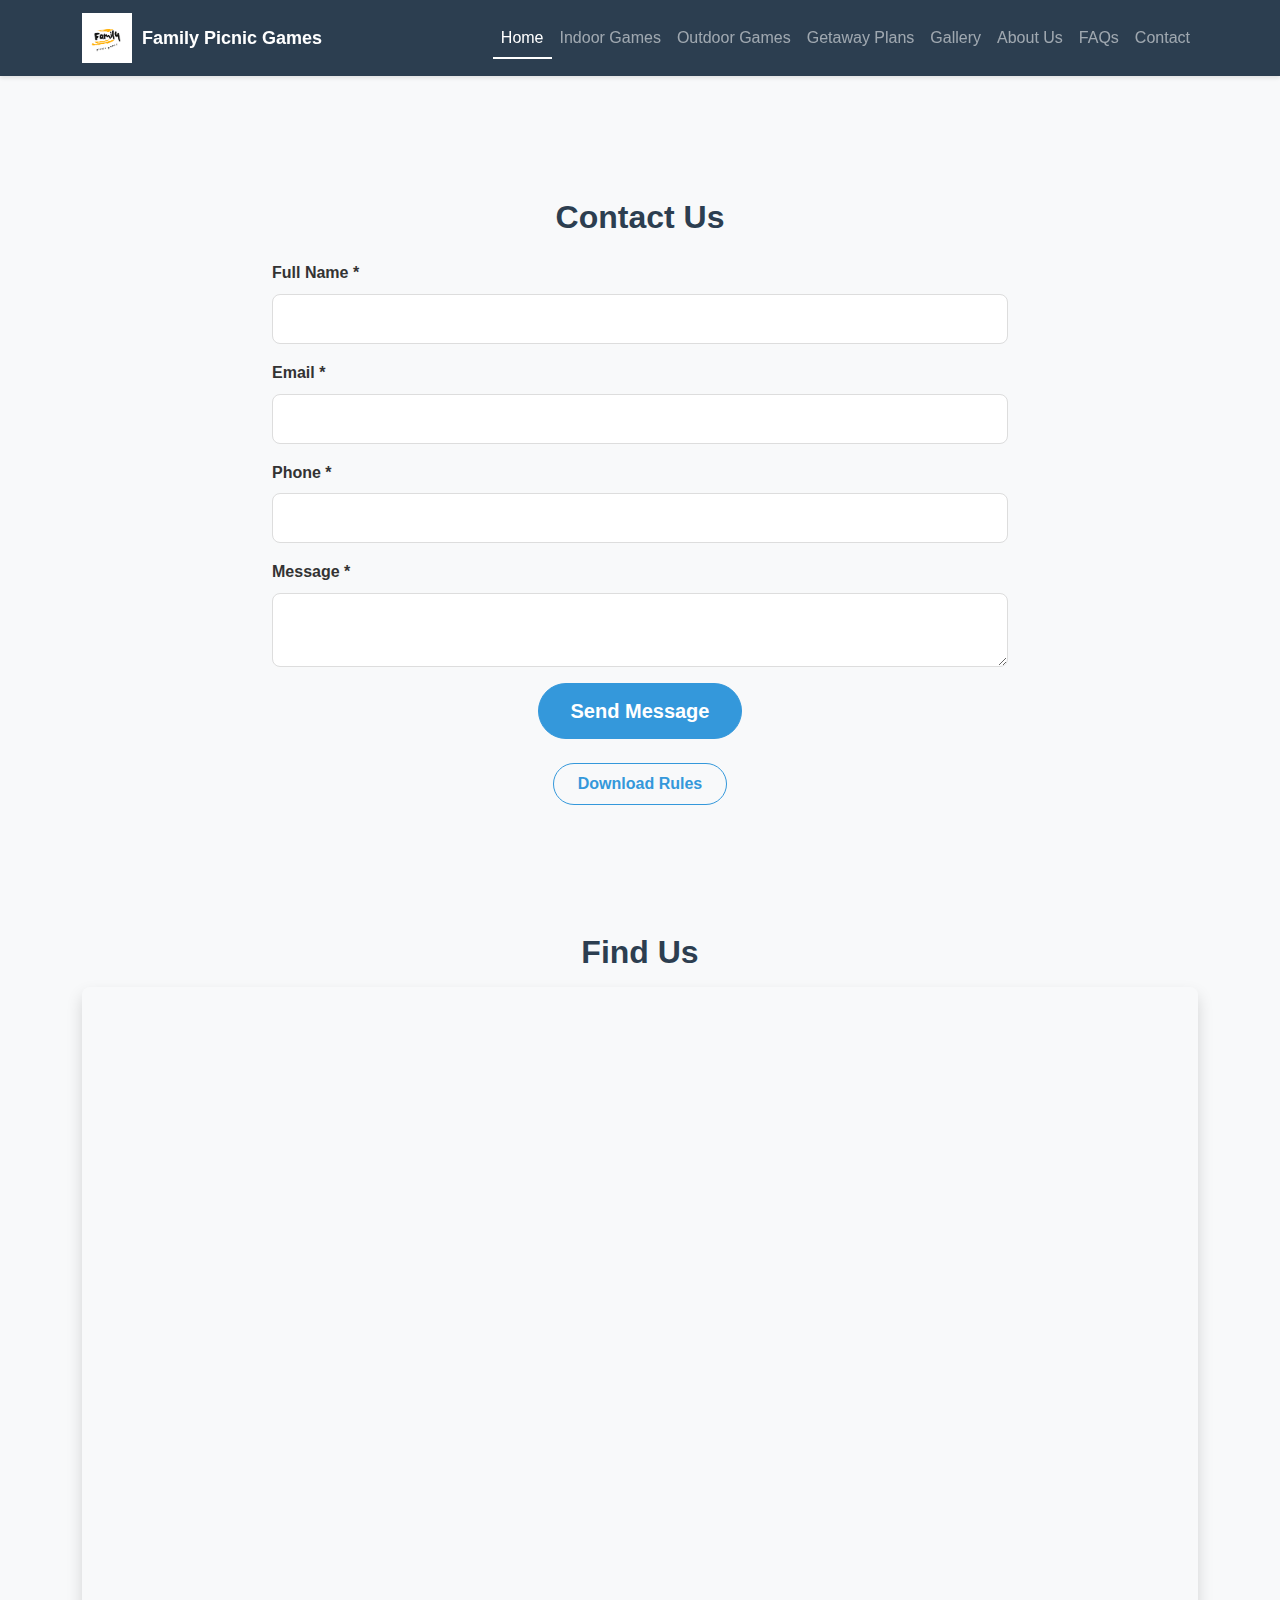
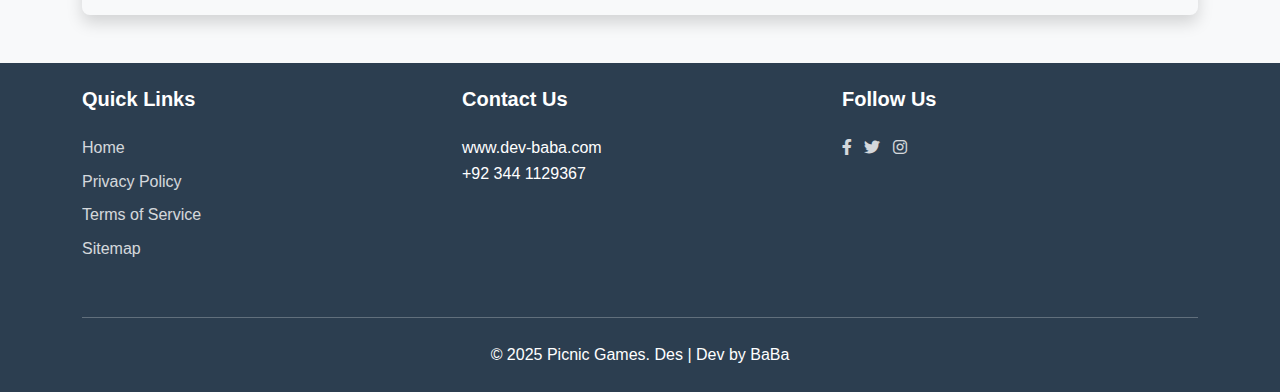
<file: contact.html>
<!DOCTYPE html>
<html lang="en">
<head>
  <meta charset="UTF-8" />
  <meta name="viewport" content="width=device-width, initial-scale=1.0"/>
  <title>Contact Us - Picnic Games</title>
  <link href="https://cdn.jsdelivr.net/npm/bootstrap@5.3.0/dist/css/bootstrap.min.css" rel="stylesheet"/>
  <link rel="stylesheet" href="css/css/style.css"/>
  <link rel="stylesheet" href="https://cdnjs.cloudflare.com/ajax/libs/font-awesome/6.0.0/css/all.min.css"/>
  <link rel="icon" type="image/png" href="assets/images/Logo.png">
  
</head>

<body>

  
  <nav class="navbar navbar-expand-lg navbar-dark bg-primary fixed-top">
    <div class="container d-flex align-items-center">
        <a class="navbar-brand d-flex align-items-center" href="index.html">
            <img src="assets/images/logo.png" alt="Family Picnic Games Logo" style="height: 50px; width: auto; margin-right: 10px;">
            <span style="font-weight: 600; font-size: 18px; color: white;">Family Picnic Games</span>
        </a>
        <button class="navbar-toggler" type="button" data-bs-toggle="collapse" data-bs-target="#navbarNav">
            <span class="navbar-toggler-icon"></span>
        </button>
        <div class="collapse navbar-collapse" id="navbarNav">
            <ul class="navbar-nav ms-auto">
                <li class="nav-item"><a class="nav-link active" href="index.html">Home</a></li>
                <li class="nav-item"><a class="nav-link" href="indoor.html">Indoor Games</a></li>
                <li class="nav-item"><a class="nav-link" href="outdoor.html">Outdoor Games</a></li>
                <li class="nav-item"><a class="nav-link" href="itinerary.html">Getaway Plans</a></li>
                <li class="nav-item"><a class="nav-link" href="gallery.html">Gallery</a></li>
                <li class="nav-item"><a class="nav-link" href="about.html">About Us</a></li>
                <li class="nav-item"><a class="nav-link" href="faqs.html">FAQs</a></li>
                <li class="nav-item"><a class="nav-link" href="contact.html">Contact</a></li>
            </ul>
        </div>
    </div>
</nav>

  
  <div class="container py-6 mt-5">
    <div class="row justify-content-center">
      <div class="col-lg-8">
        <h2 class="text-center mb-4">Contact Us</h2>

        <form class="needs-validation" novalidate>
          
          <div class="mb-3">
            <label for="name" class="form-label">Full Name *</label>
            <input type="text" class="form-control" id="name" name="name"
              pattern="^[A-Za-z\s]{3,}$" required inputmode="text">
            <div class="invalid-feedback">Only letters and spaces allowed (min 3 characters).</div>
          </div>

          
          <div class="mb-3">
            <label for="email" class="form-label">Email *</label>
            <input type="email" class="form-control" id="email" name="email" required>
            <div class="invalid-feedback">Please enter a valid email address.</div>
          </div>

          
          <div class="mb-3">
            <label for="phone" class="form-label">Phone *</label>
            <input type="tel" class="form-control" id="phone" name="phone"
              pattern="^\d{10}$" required inputmode="numeric"
              oninput="this.value = this.value.replace(/[^0-9]/g, '')">
            <div class="invalid-feedback">Please enter exactly 10 digits.</div>
          </div>

          
          <div class="mb-3">
            <label for="message" class="form-label">Message *</label>
            <textarea class="form-control" id="message" name="message"
              required minlength="10"></textarea>
            <div class="invalid-feedback">Please write at least 10 characters.</div>
          </div>

          
          <div class="text-center">
            <button type="submit" class="btn btn-primary btn-lg">Send Message</button>
          </div>
        </form>

        
        <div class="text-center mt-4">
          <a href="files/rules.docx" download class="btn btn-outline-primary">Download Rules</a>
        </div>

      </div>
    </div>
  </div>

  
  <div class="container my-5">
    <h2 class="mb-3 text-center">Find Us</h2>
    <div class="ratio ratio-16x9 rounded overflow-hidden shadow">
      
      <iframe src="https://www.google.com/maps/embed?pb=!1m18!1m12!1m3!1d28961.445522706952!2d67.2047632453472!3d24.8576775775453!2m3!1f0!2f0!3f0!3m2!1i1024!2i768!4f13.1!3m3!1m2!1s0x3eb330c0490e9f33%3A0x45a3872e23b47123!2sQuaidabad%2C%20Karachi%2C%20Pakistan!5e0!3m2!1sen!2s!4v1755344755894!5m2!1sen!2s" 
      width="600" height="450" style="border:0;" allowfullscreen="" loading="lazy" referrerpolicy="no-referrer-when-downgrade"></iframe>
    </div>
  </div>

  
  <footer class="bg-primary text-white py-4">
    <div class="container">
      <div class="row">
        <div class="col-md-4 mb-3">
          <h5>Quick Links</h5>
          <ul class="list-unstyled">
            <li><a href="index.html" class="text-white">Home</a></li>
            <li><a href="privacy.html" class="text-white">Privacy Policy</a></li>
            <li><a href="terms.html" class="text-white">Terms of Service</a></li>
            <li><a href="sitemap.html" class="text-white">Sitemap</a></li>
          </ul>
        </div>
        <div class="col-md-4 mb-3">
          <h5>Contact Us</h5>
          <p>www.dev-baba.com<br>+92 344 1129367</p>
        </div>
        <div class="col-md-4 mb-3">
          <h5>Follow Us</h5>
          <a href="#" class="text-white me-2"><i class="fab fa-facebook-f"></i></a>
          <a href="#" class="text-white me-2"><i class="fab fa-twitter"></i></a>
          <a href="#" class="text-white me-2"><i class="fab fa-instagram"></i></a>
        </div>
      </div>
      <hr class="my-4 bg-light" />
      <p class="mb-0 text-center">&copy; 2025 Picnic Games. Des | Dev by BaBa</p>
    </div>
  </footer>

  
  <script src="https://cdn.jsdelivr.net/npm/bootstrap@5.3.0/dist/js/bootstrap.bundle.min.js"></script>

  
  <script>
    (() => {
      'use strict';
      const forms = document.querySelectorAll('.needs-validation');
      Array.from(forms).forEach(form => {
        form.addEventListener('submit', event => {
          if (!form.checkValidity()) {
            event.preventDefault();
            event.stopPropagation();
          }
          form.classList.add('was-validated');
        }, false);
      });
    })();
  </script>

</body>
</html>
</file>
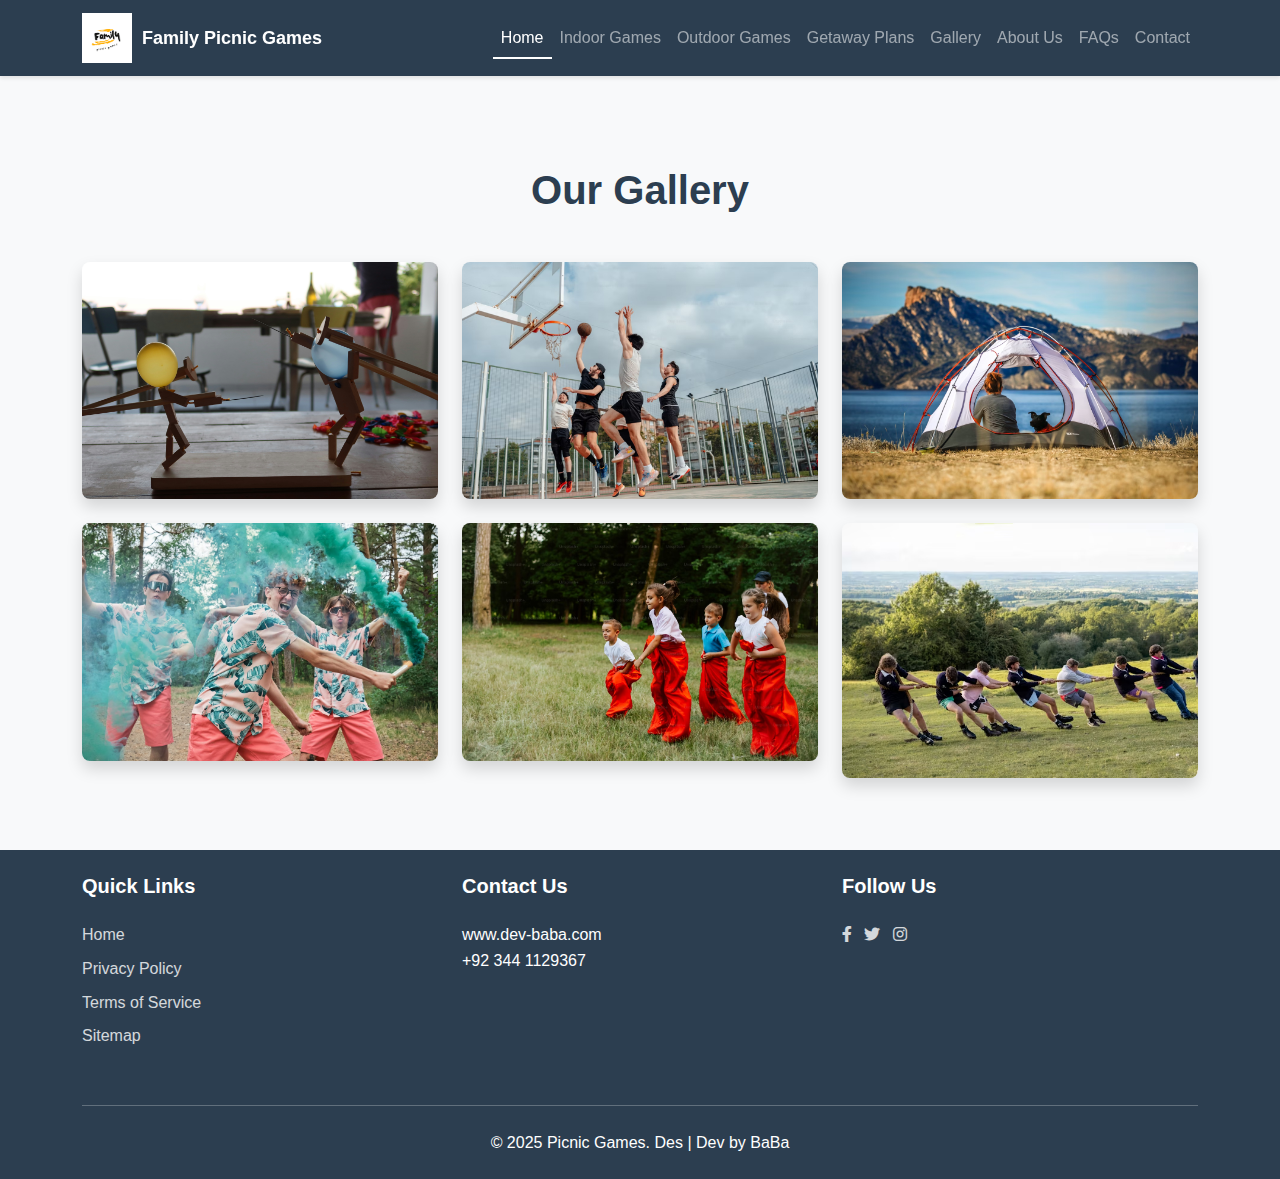
<file: gallery.html>
<!DOCTYPE html>
<html lang="en">
<head>
    <meta charset="UTF-8">
    <meta name="viewport" content="width=device-width, initial-scale=1.0">
    <title>Gallery - Picnic Games</title>
    <link href="https://cdn.jsdelivr.net/npm/bootstrap@5.3.0/dist/css/bootstrap.min.css" rel="stylesheet">
    <link rel="stylesheet" href="css/css/style.css">
    <link rel="stylesheet" href="https://cdnjs.cloudflare.com/ajax/libs/font-awesome/6.0.0/css/all.min.css">
    <link rel="icon" type="image/png" href="assets/images/Logo.png">
</head>
<body>
  <nav class="navbar navbar-expand-lg navbar-dark bg-primary fixed-top">
    <div class="container d-flex align-items-center">
        <a class="navbar-brand d-flex align-items-center" href="index.html">
            <img src="assets/images/logo.png" alt="Family Picnic Games Logo" style="height: 50px; width: auto; margin-right: 10px;">
            <span style="font-weight: 600; font-size: 18px; color: white;">Family Picnic Games</span>
        </a>
        <button class="navbar-toggler" type="button" data-bs-toggle="collapse" data-bs-target="#navbarNav">
            <span class="navbar-toggler-icon"></span>
        </button>
        <div class="collapse navbar-collapse" id="navbarNav">
            <ul class="navbar-nav ms-auto">
                <li class="nav-item"><a class="nav-link active" href="index.html">Home</a></li>
                <li class="nav-item"><a class="nav-link" href="indoor.html">Indoor Games</a></li>
                <li class="nav-item"><a class="nav-link" href="outdoor.html">Outdoor Games</a></li>
                <li class="nav-item"><a class="nav-link" href="itinerary.html">Getaway Plans</a></li>
                <li class="nav-item"><a class="nav-link" href="gallery.html">Gallery</a></li>
                <li class="nav-item"><a class="nav-link" href="about.html">About Us</a></li>
                <li class="nav-item"><a class="nav-link" href="faqs.html">FAQs</a></li>
                <li class="nav-item"><a class="nav-link" href="contact.html">Contact</a></li>
            </ul>
        </div>
    </div>
</nav>

    <div class="container py-5 mt-5">
        <h1 class="text-center mb-5">Our Gallery</h1>
        
        <div class="row">
            <div class="col-md-4 mb-4">
                <img src="assets/images/1.jpg" class="img-fluid rounded shadow" alt="">
            </div>
            <div class="col-md-4 mb-4">
                <img src="assets/images/2.jpg" class="img-fluid rounded shadow" alt="">
            </div>
            <div class="col-md-4 mb-4">
                <img src="assets/images/3.jpg" class="img-fluid rounded shadow" alt="">
            </div>
            <div class="col-md-4 mb-4">
                <img src="assets/images/4.jpg" class="img-fluid rounded shadow" alt="">
            </div>
            <div class="col-md-4 mb-4">
                <img src="assets/images/5.jpg" class="img-fluid rounded shadow" alt="">
            </div>
            <div class="col-md-4 mb-4">
                <img src="assets/images/6.jpg" class="img-fluid rounded shadow" alt="">
            </div>
        </div>
    </div>

   <footer class="bg-primary text-white py-4">
        <div class="container">
            <div class="row">
                <div class="col-md-4 mb-3">
                    <h5>Quick Links</h5>
                    <ul class="list-unstyled">
                        <li><a href="index.html" class="text-white">Home</a></li>
                        <li><a href="privacy.html" class="text-white">Privacy Policy</a></li>
                        <li><a href="terms.html" class="text-white">Terms of Service</a></li>
                        <li><a href="sitemap.html" class="text-white">Sitemap</a></li>
                    </ul>
                </div>
                <div class="col-md-4 mb-3">
                    <h5>Contact Us</h5>
                    <p>www.dev-baba.com<br>+92 344 1129367 </p>
                </div>
                <div class="col-md-4 mb-3">
                    <h5>Follow Us</h5>
                    <a href="#" class="text-white me-2"><i class="fab fa-facebook-f"></i></a>
                    <a href="#" class="text-white me-2"><i class="fab fa-twitter"></i></a>
                    <a href="#" class="text-white me-2"><i class="fab fa-instagram"></i></a>
                </div>
            </div>
            <hr class="my-4 bg-light">
            <p class="mb-0 text-center">&copy; 2025 Picnic Games. Des | Dev by BaBa</p>
        </div>
    </footer>

    <script src="https://cdn.jsdelivr.net/npm/bootstrap@5.3.0/dist/js/bootstrap.bundle.min.js"></script>
    <script src="js/script.js"></script>
</body>
</html>
</file>
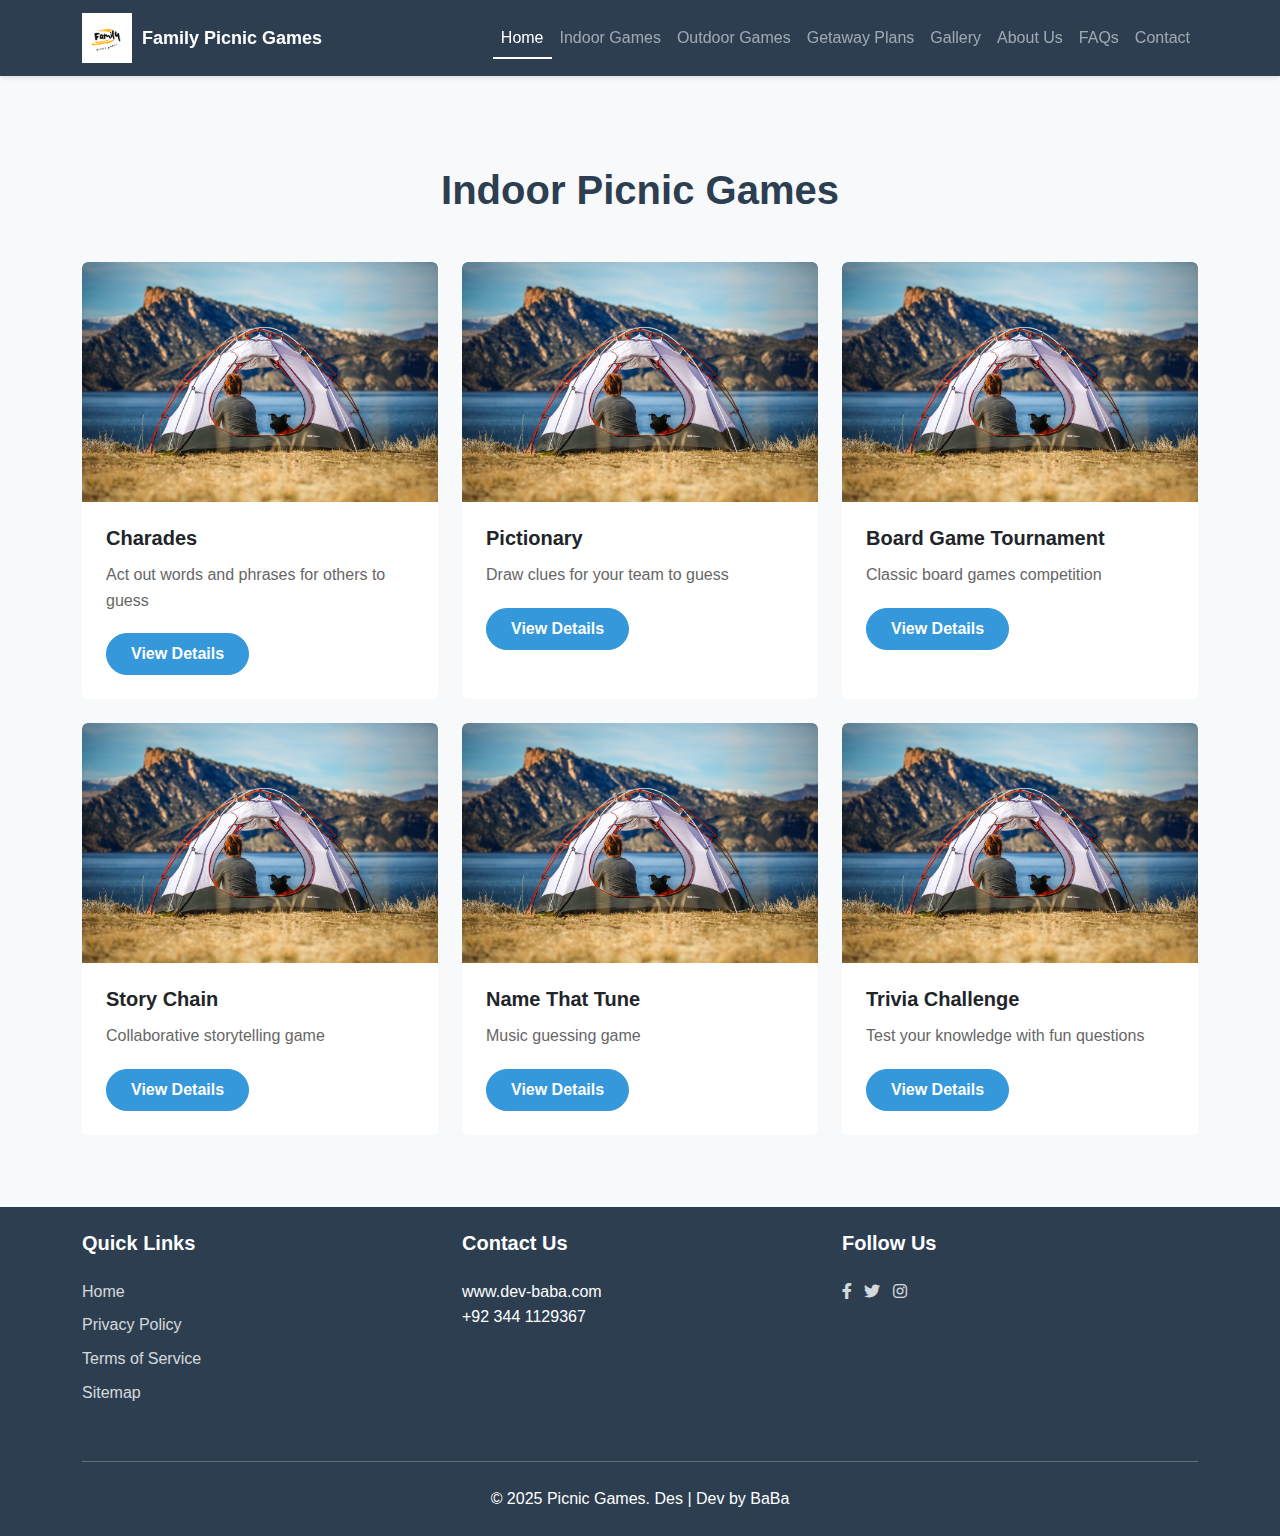
<file: indoor.html>
<!DOCTYPE html>
<html lang="en">
<head>
    <meta charset="UTF-8">
    <meta name="viewport" content="width=device-width, initial-scale=1.0">
    <title>Indoor Games - Picnic Games</title>
    <link href="https://cdn.jsdelivr.net/npm/bootstrap@5.3.0/dist/css/bootstrap.min.css" rel="stylesheet">
    <link rel="stylesheet" href="css/css/style.css">
    <link rel="stylesheet" href="https://cdnjs.cloudflare.com/ajax/libs/font-awesome/6.0.0/css/all.min.css">
    <link rel="icon" type="image/png" href="assets/images/Logo.png">
</head>
<body>
  <nav class="navbar navbar-expand-lg navbar-dark bg-primary fixed-top">
    <div class="container d-flex align-items-center">
        <a class="navbar-brand d-flex align-items-center" href="index.html">
            <img src="assets/images/logo.png" alt="Family Picnic Games Logo" style="height: 50px; width: auto; margin-right: 10px;">
            <span style="font-weight: 600; font-size: 18px; color: white;">Family Picnic Games</span>
        </a>
        <button class="navbar-toggler" type="button" data-bs-toggle="collapse" data-bs-target="#navbarNav">
            <span class="navbar-toggler-icon"></span>
        </button>
        <div class="collapse navbar-collapse" id="navbarNav">
            <ul class="navbar-nav ms-auto">
                <li class="nav-item"><a class="nav-link active" href="index.html">Home</a></li>
                <li class="nav-item"><a class="nav-link" href="indoor.html">Indoor Games</a></li>
                <li class="nav-item"><a class="nav-link" href="outdoor.html">Outdoor Games</a></li>
                <li class="nav-item"><a class="nav-link" href="itinerary.html">Getaway Plans</a></li>
                <li class="nav-item"><a class="nav-link" href="gallery.html">Gallery</a></li>
                <li class="nav-item"><a class="nav-link" href="about.html">About Us</a></li>
                <li class="nav-item"><a class="nav-link" href="faqs.html">FAQs</a></li>
                <li class="nav-item"><a class="nav-link" href="contact.html">Contact</a></li>
            </ul>
        </div>
    </div>
</nav>

    <div class="container py-5 mt-5">
        <h1 class="text-center mb-5">Indoor Picnic Games</h1>
        
        <div class="row">
            

            <div class="col-md-6 col-lg-4 mb-4">
                <div class="card h-100">
                    <img src="assets/images/3.jpg" class="card-img-top" alt="">
                    <div class="card-body">
                        <h3 class="card-title">Charades</h3>
                        <p class="card-text">Act out words and phrases for others to guess</p>
                        <button class="btn btn-primary" data-bs-toggle="modal" data-bs-target="#charadesModal">
                            View Details
                        </button>
                    </div>
                </div>
            </div>

            
            <div class="col-md-6 col-lg-4 mb-4">
                <div class="card h-100">
                    <img src="assets/images/3.jpg" class="card-img-top" alt="">
                    <div class="card-body">
                        <h3 class="card-title">Pictionary</h3>
                        <p class="card-text">Draw clues for your team to guess</p>
                        <button class="btn btn-primary" data-bs-toggle="modal" data-bs-target="#pictionaryModal">
                            View Details
                        </button>
                    </div>
                </div>
            </div>

            
            <div class="col-md-6 col-lg-4 mb-4">
                <div class="card h-100">
                    <img src="assets/images/3.jpg" class="card-img-top" alt="">
                    <div class="card-body">
                        <h3 class="card-title">Board Game Tournament</h3>
                        <p class="card-text">Classic board games competition</p>
                        <button class="btn btn-primary" data-bs-toggle="modal" data-bs-target="#boardgameModal">
                            View Details
                        </button>
                    </div>
                </div>
            </div>

            
            <div class="col-md-6 col-lg-4 mb-4">
                <div class="card h-100">
                    <img src="assets/images/3.jpg" class="card-img-top" alt="">
                    <div class="card-body">
                        <h3 class="card-title">Story Chain</h3>
                        <p class="card-text">Collaborative storytelling game</p>
                        <button class="btn btn-primary" data-bs-toggle="modal" data-bs-target="#storyModal">
                            View Details
                        </button>
                    </div>
                </div>
            </div>

            
            <div class="col-md-6 col-lg-4 mb-4">
                <div class="card h-100">
                    <img src="assets/images/3.jpg" class="card-img-top" alt="">
                    <div class="card-body">
                        <h3 class="card-title">Name That Tune</h3>
                        <p class="card-text">Music guessing game</p>
                        <button class="btn btn-primary" data-bs-toggle="modal" data-bs-target="#tuneModal">
                            View Details
                        </button>
                    </div>
                </div>
            </div>

            
            <div class="col-md-6 col-lg-4 mb-4">
                <div class="card h-100">
                    <img src="assets/images/3.jpg" class="card-img-top" alt="">
                    <div class="card-body">
                        <h3 class="card-title">Trivia Challenge</h3>
                        <p class="card-text">Test your knowledge with fun questions</p>
                        <button class="btn btn-primary" data-bs-toggle="modal" data-bs-target="#triviaModal">
                            View Details
                        </button>
                    </div>
                </div>
            </div>
        </div>
    </div>



    <div class="modal fade" id="charadesModal" tabindex="-1">
        <div class="modal-dialog modal-lg">
            <div class="modal-content">
                <div class="modal-header bg-primary text-white">
                    <h5 class="modal-title">Charades</h5>
                    <button type="button" class="btn-close btn-close-white" data-bs-dismiss="modal"></button>
                </div>
                <div class="modal-body">
                    <img src="assets/images/3.jpg" class="img-fluid mb-3" alt="">
                    <h4>How to Play:</h4>
                    <ol>
                        <li>Divide into teams of at least 2 players</li>
                        <li>One player acts out a word/phrase without speaking</li>
                        <li>Team members guess what it is</li>
                        <li>Set a 1-minute timer per turn</li>
                        <li>Take turns until all words are guessed</li>
                    </ol>
                    <h4>Materials Needed:</h4>
                    <ul>
                        <li>Timer</li>
                        <li>List of words/phrases</li>
                        <li>Paper and pen for scoring</li>
                    </ul>
                    <h4>Duration:</h4>
                    <p>30-60 minutes</p>
                </div>
                <div class="modal-footer">
                    <a href="assets/picnic-rules.doc" download class="btn btn-outline-primary">Download Rules</a>
                    <button type="button" class="btn btn-primary" data-bs-dismiss="modal">Close</button>
                </div>
            </div>
        </div>
    </div>


    <div class="modal fade" id="pictionaryModal" tabindex="-1">
        <div class="modal-dialog modal-lg">
            <div class="modal-content">
                <div class="modal-header bg-primary text-white">
                    <h5 class="modal-title">Pictionary</h5>
                    <button type="button" class="btn-close btn-close-white" data-bs-dismiss="modal"></button>
                </div>
                <div class="modal-body">
                    <img src="assets/images/3.jpg" class="img-fluid mb-3" alt="">
                    <h4>How to Play:</h4>
                    <ol>
                        <li>Divide into teams</li>
                        <li>One player draws a word/phrase while others guess</li>
                        <li>No words or letters can be drawn</li>
                        <li>Set a 1-minute timer per turn</li>
                        <li>Take turns drawing and guessing</li>
                    </ol>
                    <h4>Materials Needed:</h4>
                    <ul>
                        <li>Drawing board or large paper</li>
                        <li>Markers</li>
                        <li>Timer</li>
                        <li>Word cards</li>
                    </ul>
                    <h4>Duration:</h4>
                    <p>30-45 minutes</p>
                </div>
                <div class="modal-footer">
                    <a href="assets/picnic-rules.doc" download class="btn btn-outline-primary">Download Rules</a>
                    <button type="button" class="btn btn-primary" data-bs-dismiss="modal">Close</button>
                </div>
            </div>
        </div>
    </div>

    
    <div class="modal fade" id="boardgameModal" tabindex="-1">
        <div class="modal-dialog modal-lg">
            <div class="modal-content">
                <div class="modal-header bg-primary text-white">
                    <h5 class="modal-title">Board Game Tournament</h5>
                    <button type="button" class="btn-close btn-close-white" data-bs-dismiss="modal"></button>
                </div>
                <div class="modal-body">
                    <img src="assets/images/3.jpg" class="img-fluid mb-3" alt="">
                    <h4>How to Play:</h4>
                    <ol>
                        <li>Select 3-5 board games</li>
                        <li>Divide into teams of 2-4 players</li>
                        <li>Play each game in rotation</li>
                        <li>Assign points for 1st, 2nd, 3rd place finishes</li>
                        <li>Team with most points after all games wins</li>
                    </ol>
                    <h4>Suggested Games:</h4>
                    <ul>
                        <li>Scrabble</li>
                        <li>Monopoly</li>
                        <li>Chess</li>
                        <li>Checkers</li>
                        <li>Card games</li>
                    </ul>
                    <h4>Duration:</h4>
                    <p>2-3 hours</p>
                </div>
                <div class="modal-footer">
                    <a href="assets/picnic-rules.doc" download class="btn btn-outline-primary">Download Rules</a>
                    <button type="button" class="btn btn-primary" data-bs-dismiss="modal">Close</button>
                </div>
            </div>
        </div>
    </div>

    <footer class="bg-primary text-white py-4">
        <div class="container">
            <div class="row">
                <div class="col-md-4 mb-3">
                    <h5>Quick Links</h5>
                    <ul class="list-unstyled">
                        <li><a href="index.html" class="text-white">Home</a></li>
                        <li><a href="privacy.html" class="text-white">Privacy Policy</a></li>
                        <li><a href="terms.html" class="text-white">Terms of Service</a></li>
                        <li><a href="sitemap.html" class="text-white">Sitemap</a></li>
                    </ul>
                </div>
                <div class="col-md-4 mb-3">
                    <h5>Contact Us</h5>
                    <p>www.dev-baba.com<br>+92 344 1129367 </p>
                </div>
                <div class="col-md-4 mb-3">
                    <h5>Follow Us</h5>
                    <a href="#" class="text-white me-2"><i class="fab fa-facebook-f"></i></a>
                    <a href="#" class="text-white me-2"><i class="fab fa-twitter"></i></a>
                    <a href="#" class="text-white me-2"><i class="fab fa-instagram"></i></a>
                </div>
            </div>
            <hr class="my-4 bg-light">
            <p class="mb-0 text-center">&copy; 2025 Picnic Games. Des | Dev by BaBa</p>
        </div>
    </footer>

    <script src="https://cdn.jsdelivr.net/npm/bootstrap@5.3.0/dist/js/bootstrap.bundle.min.js"></script>
    <script src="js/script.js"></script>
</body>
</html>
</file>
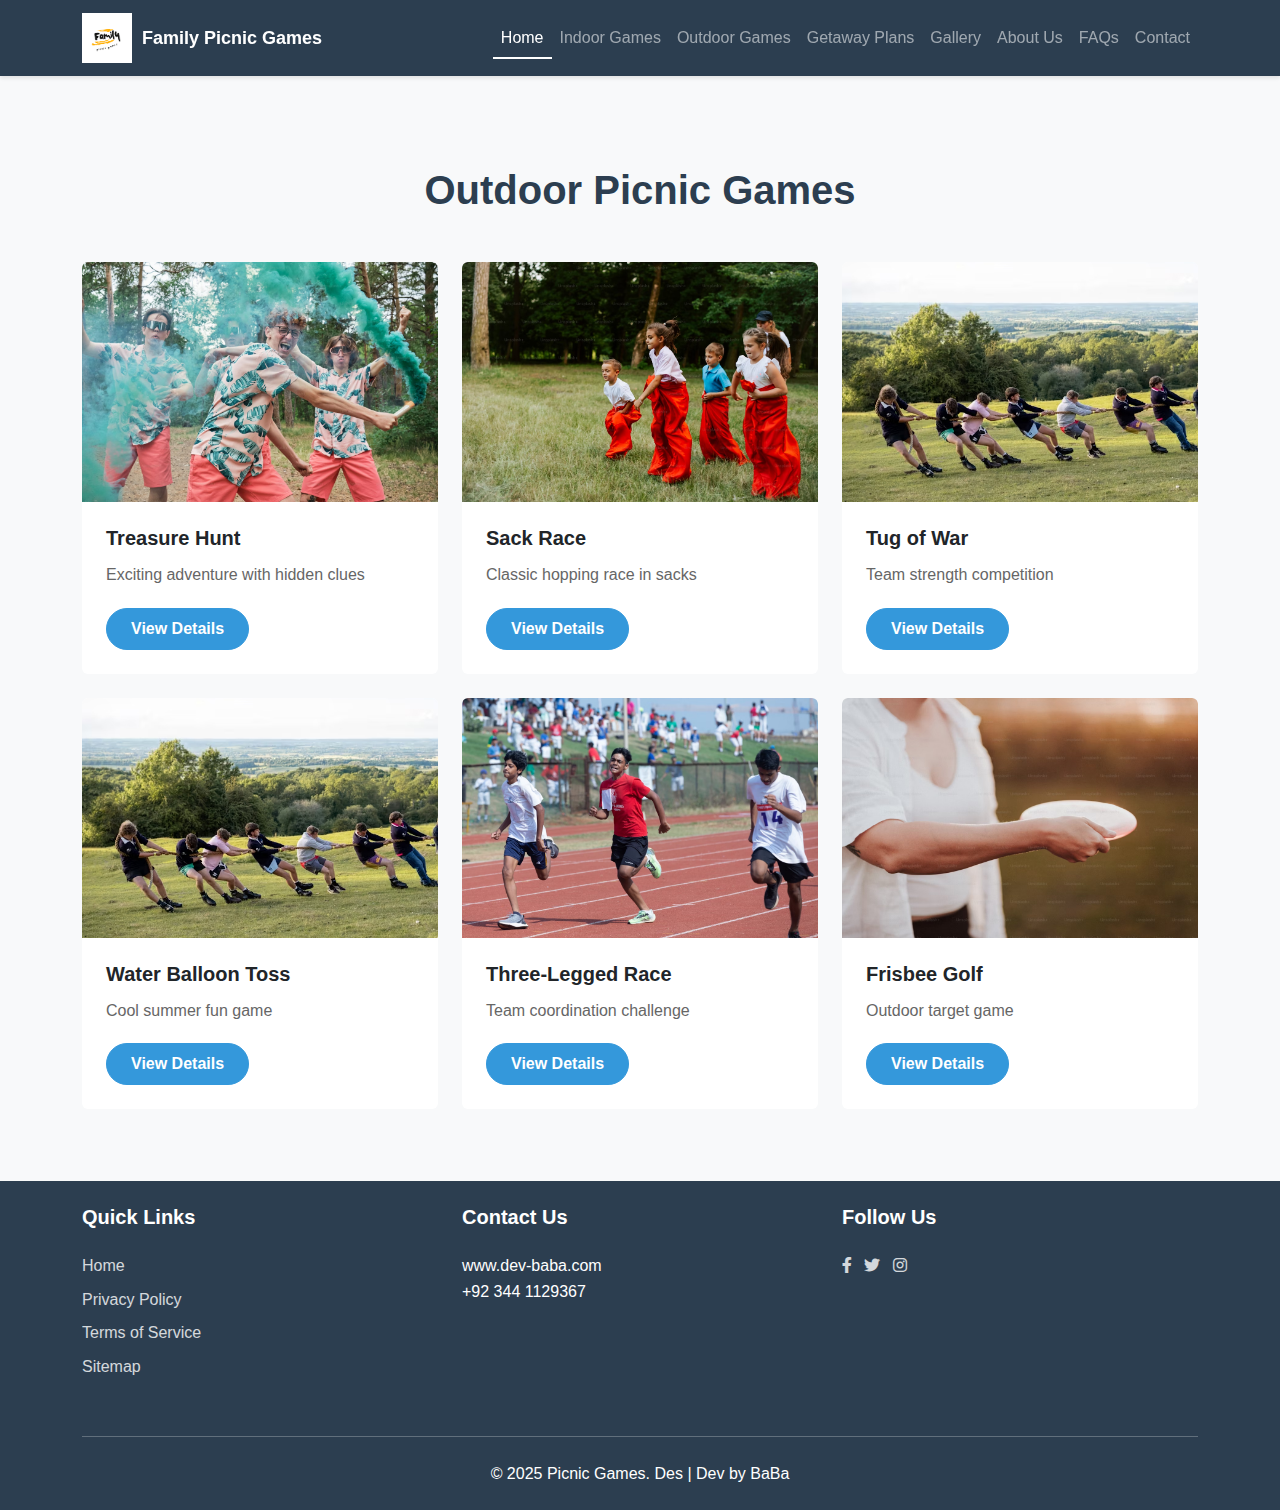
<file: outdoor.html>
<!DOCTYPE html>
<html lang="en">
<head>
    <meta charset="UTF-8">
    <meta name="viewport" content="width=device-width, initial-scale=1.0">
    <title>Outdoor Games - Picnic Games</title>
    <link href="https://cdn.jsdelivr.net/npm/bootstrap@5.3.0/dist/css/bootstrap.min.css" rel="stylesheet">
    <link rel="stylesheet" href="css/css/style.css">
    <link rel="stylesheet" href="https://cdnjs.cloudflare.com/ajax/libs/font-awesome/6.0.0/css/all.min.css">
    <link rel="icon" type="image/png" href="assets/images/Logo.png">
</head>
<body>
  <nav class="navbar navbar-expand-lg navbar-dark bg-primary fixed-top">
    <div class="container d-flex align-items-center">
        <a class="navbar-brand d-flex align-items-center" href="index.html">
            <img src="assets/images/logo.png" alt="Family Picnic Games Logo" style="height: 50px; width: auto; margin-right: 10px;">
            <span style="font-weight: 600; font-size: 18px; color: white;">Family Picnic Games</span>
        </a>
        <button class="navbar-toggler" type="button" data-bs-toggle="collapse" data-bs-target="#navbarNav">
            <span class="navbar-toggler-icon"></span>
        </button>
        <div class="collapse navbar-collapse" id="navbarNav">
            <ul class="navbar-nav ms-auto">
                <li class="nav-item"><a class="nav-link active" href="index.html">Home</a></li>
                <li class="nav-item"><a class="nav-link" href="indoor.html">Indoor Games</a></li>
                <li class="nav-item"><a class="nav-link" href="outdoor.html">Outdoor Games</a></li>
                <li class="nav-item"><a class="nav-link" href="itinerary.html">Getaway Plans</a></li>
                <li class="nav-item"><a class="nav-link" href="gallery.html">Gallery</a></li>
                <li class="nav-item"><a class="nav-link" href="about.html">About Us</a></li>
                <li class="nav-item"><a class="nav-link" href="faqs.html">FAQs</a></li>
                <li class="nav-item"><a class="nav-link" href="contact.html">Contact</a></li>
            </ul>
        </div>
    </div>
</nav>

    <div class="container py-5 mt-5">
        <h1 class="text-center mb-5">Outdoor Picnic Games</h1>
        
        <div class="row">
            
            <div class="col-md-6 col-lg-4 mb-4">
                <div class="card h-100">
                    <img src="assets/images/4.jpg" class="card-img-top" alt="">
                    <div class="card-body">
                        <h3 class="card-title">Treasure Hunt</h3>
                        <p class="card-text">Exciting adventure with hidden clues</p>
                        <button class="btn btn-primary" data-bs-toggle="modal" data-bs-target="#treasureModal">
                            View Details
                        </button>
                    </div>
                </div>
            </div>

            
            <div class="col-md-6 col-lg-4 mb-4">
                <div class="card h-100">
                    <img src="assets/images/5.jpg" class="card-img-top" alt="">
                    <div class="card-body">
                        <h3 class="card-title">Sack Race</h3>
                        <p class="card-text">Classic hopping race in sacks</p>
                        <button class="btn btn-primary" data-bs-toggle="modal" data-bs-target="#sackModal">
                            View Details
                        </button>
                    </div>
                </div>
            </div>

            
            <div class="col-md-6 col-lg-4 mb-4">
                <div class="card h-100">
                    <img src="assets/images/6.jpg" class="card-img-top" alt="">
                    <div class="card-body">
                        <h3 class="card-title">Tug of War</h3>
                        <p class="card-text">Team strength competition</p>
                        <button class="btn btn-primary" data-bs-toggle="modal" data-bs-target="#tugModal">
                            View Details
                        </button>
                    </div>
                </div>
            </div>

            
            <div class="col-md-6 col-lg-4 mb-4">
                <div class="card h-100">
                    <img src="assets/images/6.jpg" class="card-img-top" alt="">
                    <div class="card-body">
                        <h3 class="card-title">Water Balloon Toss</h3>
                        <p class="card-text">Cool summer fun game</p>
                        <button class="btn btn-primary" data-bs-toggle="modal" data-bs-target="#waterModal">
                            View Details
                        </button>
                    </div>
                </div>
            </div>

            
            <div class="col-md-6 col-lg-4 mb-4">
                <div class="card h-100">
                    <img src="assets/images/7.jpg" class="card-img-top" alt="">
                    <div class="card-body">
                        <h3 class="card-title">Three-Legged Race</h3>
                        <p class="card-text">Team coordination challenge</p>
                        <button class="btn btn-primary" data-bs-toggle="modal" data-bs-target="#legsModal">
                            View Details
                        </button>
                    </div>
                </div>
            </div>

            
            <div class="col-md-6 col-lg-4 mb-4">
                <div class="card h-100">
                    <img src="assets/images/8.jpg" class="card-img-top" alt="">
                    <div class="card-body">
                        <h3 class="card-title">Frisbee Golf</h3>
                        <p class="card-text">Outdoor target game</p>
                        <button class="btn btn-primary" data-bs-toggle="modal" data-bs-target="#frisbeeModal">
                            View Details
                        </button>
                    </div>
                </div>
            </div>
        </div>
    </div>

    
    
    <div class="modal fade" id="treasureModal" tabindex="-1">
        <div class="modal-dialog modal-lg">
            <div class="modal-content">
                <div class="modal-header bg-primary text-white">
                    <h5 class="modal-title">Treasure Hunt</h5>
                    <button type="button" class="btn-close btn-close-white" data-bs-dismiss="modal"></button>
                </div>
                <div class="modal-body">
                    <img src="assets/images/4.jpg" class="img-fluid mb-3" alt="">
                    <h4>How to Play:</h4>
                    <ol>
                        <li>Hide clues around the play area</li>
                        <li>Each clue leads to the next location</li>
                        <li>Final clue leads to the "treasure"</li>
                        <li>First team to find the treasure wins</li>
                    </ol>
                    <h4>Materials Needed:</h4>
                    <ul>
                        <li>Pre-written clues</li>
                        <li>Small prizes</li>
                        <li>Paper and pens</li>
                    </ul>
                    <h4>Duration:</h4>
                    <p>30-90 minutes</p>
                </div>
                <div class="modal-footer">
                    <a href="assets/picnic-rules.doc" download class="btn btn-outline-primary">Download Rules</a>
                    <button type="button" class="btn btn-primary" data-bs-dismiss="modal">Close</button>
                </div>
            </div>
        </div>
    </div>

    
    <div class="modal fade" id="sackModal" tabindex="-1">
        <div class="modal-dialog modal-lg">
            <div class="modal-content">
                <div class="modal-header bg-primary text-white">
                    <h5 class="modal-title">Sack Race</h5>
                    <button type="button" class="btn-close btn-close-white" data-bs-dismiss="modal"></button>
                </div>
                <div class="modal-body">
                    <img src="assets/images/5.jpg" class="img-fluid mb-3" alt="">
                    <h4>How to Play:</h4>
                    <ol>
                        <li>Mark start and finish lines</li>
                        <li>Players stand in sacks/bags</li>
                        <li>On "Go", hop toward finish line</li>
                        <li>First to cross wins</li>
                    </ol>
                    <h4>Materials Needed:</h4>
                    <ul>
                        <li>Burlap sacks or pillowcases</li>
                        <li>Cones/markers for course</li>
                    </ul>
                    <h4>Duration:</h4>
                    <p>15-30 minutes</p>
                </div>
                <div class="modal-footer">
                    <a href="assets/picnic-rules.doc" download class="btn btn-outline-primary">Download Rules</a>
                    <button type="button" class="btn btn-primary" data-bs-dismiss="modal">Close</button>
                </div>
            </div>
        </div>
    </div>

    
    <div class="modal fade" id="tugModal" tabindex="-1">
        <div class="modal-dialog modal-lg">
            <div class="modal-content">
                <div class="modal-header bg-primary text-white">
                    <h5 class="modal-title">Tug of War</h5>
                    <button type="button" class="btn-close btn-close-white" data-bs-dismiss="modal"></button>
                </div>
                <div class="modal-body">
                    <img src="assets/images/6.jpg" class="img-fluid mb-3" alt="">
                    <h4>How to Play:</h4>
                    <ol>
                        <li>Divide into two equal teams</li>
                        <li>Teams pull opposite ends of rope</li>
                        <li>Team that pulls other across center line wins</li>
                        <li>Best of 3 rounds</li>
                    </ol>
                    <h4>Materials Needed:</h4>
                    <ul>
                        <li>Long, sturdy rope</li>
                        <li>Marker for center line</li>
                    </ul>
                    <h4>Duration:</h4>
                    <p>15-30 minutes</p>
                </div>
                <div class="modal-footer">
                    <a href="assets/picnic-rules.doc" download class="btn btn-outline-primary">Download Rules</a>
                    <button type="button" class="btn btn-primary" data-bs-dismiss="modal">Close</button>
                </div>
            </div>
        </div>
    </div>

    <footer class="bg-primary text-white py-4">
        <div class="container">
            <div class="row">
                <div class="col-md-4 mb-3">
                    <h5>Quick Links</h5>
                    <ul class="list-unstyled">
                        <li><a href="index.html" class="text-white">Home</a></li>
                        <li><a href="privacy.html" class="text-white">Privacy Policy</a></li>
                        <li><a href="terms.html" class="text-white">Terms of Service</a></li>
                        <li><a href="sitemap.html" class="text-white">Sitemap</a></li>
                    </ul>
                </div>
                <div class="col-md-4 mb-3">
                    <h5>Contact Us</h5>
                    <p>www.dev-baba.com<br>+92 344 1129367 </p>
                </div>
                <div class="col-md-4 mb-3">
                    <h5>Follow Us</h5>
                    <a href="#" class="text-white me-2"><i class="fab fa-facebook-f"></i></a>
                    <a href="#" class="text-white me-2"><i class="fab fa-twitter"></i></a>
                    <a href="#" class="text-white me-2"><i class="fab fa-instagram"></i></a>
                </div>
            </div>
            <hr class="my-4 bg-light">
            <p class="mb-0 text-center">&copy; 2025 Picnic Games. Des | Dev by BaBa</p>
        </div>
    </footer>


    <script src="https://cdn.jsdelivr.net/npm/bootstrap@5.3.0/dist/js/bootstrap.bundle.min.js"></script>
    <script src="js/script.js"></script>
</body>
</html>
</file>
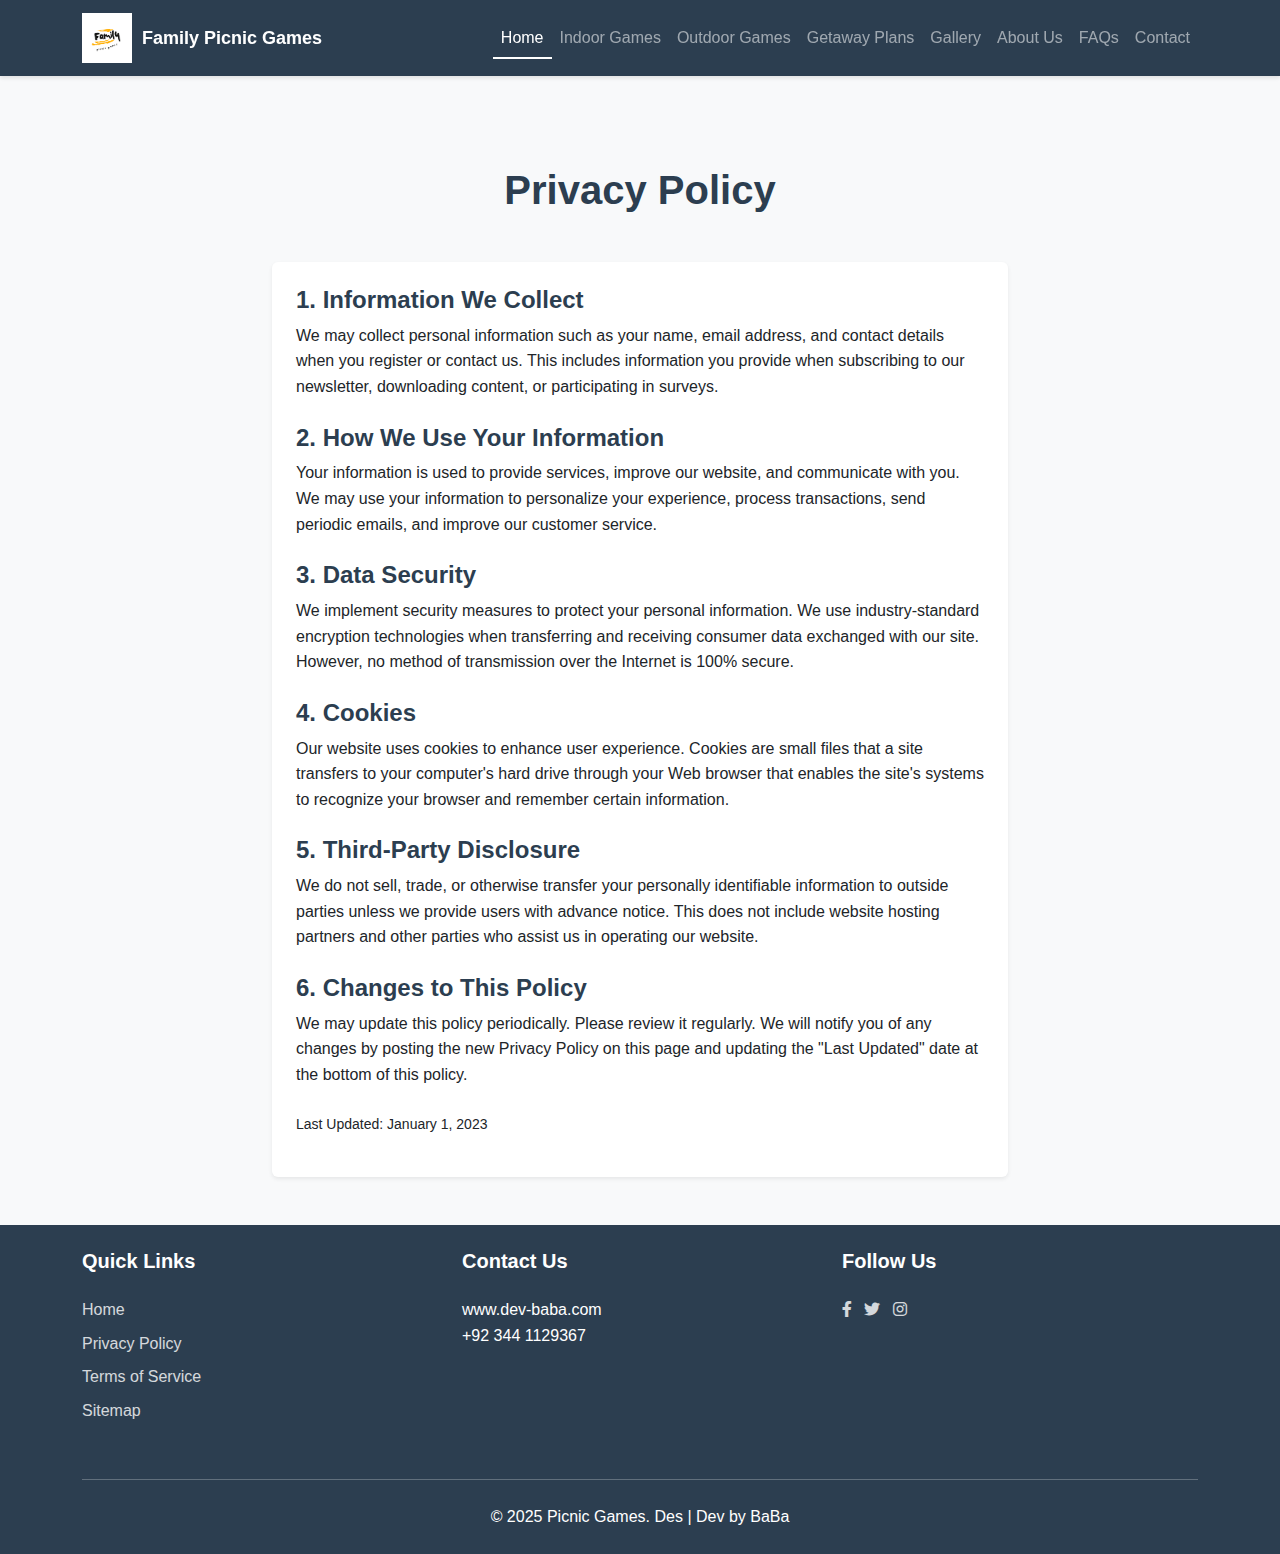
<file: privacy.html>
<!DOCTYPE html>
<html lang="en">
<head>
    <meta charset="UTF-8">
    <meta name="viewport" content="width=device-width, initial-scale=1.0">
    <title>Privacy Policy - Picnic Games</title>
    <link href="https://cdn.jsdelivr.net/npm/bootstrap@5.3.0/dist/css/bootstrap.min.css" rel="stylesheet">
    <link rel="stylesheet" href="css/css/style.css">
    <link rel="stylesheet" href="https://cdnjs.cloudflare.com/ajax/libs/font-awesome/6.0.0/css/all.min.css">
    <link rel="icon" type="image/png" href="assets/images/Logo.png">
</head>
<body>
  <nav class="navbar navbar-expand-lg navbar-dark bg-primary fixed-top">
    <div class="container d-flex align-items-center">
        <a class="navbar-brand d-flex align-items-center" href="index.html">
            <img src="assets/images/logo.png" alt="Family Picnic Games Logo" style="height: 50px; width: auto; margin-right: 10px;">
            <span style="font-weight: 600; font-size: 18px; color: white;">Family Picnic Games</span>
        </a>
        <button class="navbar-toggler" type="button" data-bs-toggle="collapse" data-bs-target="#navbarNav">
            <span class="navbar-toggler-icon"></span>
        </button>
        <div class="collapse navbar-collapse" id="navbarNav">
            <ul class="navbar-nav ms-auto">
                <li class="nav-item"><a class="nav-link active" href="index.html">Home</a></li>
                <li class="nav-item"><a class="nav-link" href="indoor.html">Indoor Games</a></li>
                <li class="nav-item"><a class="nav-link" href="outdoor.html">Outdoor Games</a></li>
                <li class="nav-item"><a class="nav-link" href="itinerary.html">Getaway Plans</a></li>
                <li class="nav-item"><a class="nav-link" href="gallery.html">Gallery</a></li>
                <li class="nav-item"><a class="nav-link" href="about.html">About Us</a></li>
                <li class="nav-item"><a class="nav-link" href="faqs.html">FAQs</a></li>
                <li class="nav-item"><a class="nav-link" href="contact.html">Contact</a></li>
            </ul>
        </div>
    </div>
</nav>

    <div class="container py-5 mt-5">
        <div class="row">
            <div class="col-lg-8 mx-auto">
                <h1 class="text-center mb-5">Privacy Policy</h1>
                
                <div class="card shadow-sm">
                    <div class="card-body">
                        <h4>1. Information We Collect</h4>
                        <p>We may collect personal information such as your name, email address, and contact details when you register or contact us. This includes information you provide when subscribing to our newsletter, downloading content, or participating in surveys.</p>
                        
                        <h4 class="mt-4">2. How We Use Your Information</h4>
                        <p>Your information is used to provide services, improve our website, and communicate with you. We may use your information to personalize your experience, process transactions, send periodic emails, and improve our customer service.</p>
                        
                        <h4 class="mt-4">3. Data Security</h4>
                        <p>We implement security measures to protect your personal information. We use industry-standard encryption technologies when transferring and receiving consumer data exchanged with our site. However, no method of transmission over the Internet is 100% secure.</p>
                        
                        <h4 class="mt-4">4. Cookies</h4>
                        <p>Our website uses cookies to enhance user experience. Cookies are small files that a site transfers to your computer's hard drive through your Web browser that enables the site's systems to recognize your browser and remember certain information.</p>
                        
                        <h4 class="mt-4">5. Third-Party Disclosure</h4>
                        <p>We do not sell, trade, or otherwise transfer your personally identifiable information to outside parties unless we provide users with advance notice. This does not include website hosting partners and other parties who assist us in operating our website.</p>
                        
                        <h4 class="mt-4">6. Changes to This Policy</h4>
                        <p>We may update this policy periodically. Please review it regularly. We will notify you of any changes by posting the new Privacy Policy on this page and updating the "Last Updated" date at the bottom of this policy.</p>
                        
                        <p class="mt-4"><small>Last Updated: January 1, 2023</small></p>
                    </div>
                </div>
            </div>
        </div>
    </div>

  <footer class="bg-primary text-white py-4">
        <div class="container">
            <div class="row">
                <div class="col-md-4 mb-3">
                    <h5>Quick Links</h5>
                    <ul class="list-unstyled">
                        <li><a href="index.html" class="text-white">Home</a></li>
                        <li><a href="privacy.html" class="text-white">Privacy Policy</a></li>
                        <li><a href="terms.html" class="text-white">Terms of Service</a></li>
                        <li><a href="sitemap.html" class="text-white">Sitemap</a></li>
                    </ul>
                </div>
                <div class="col-md-4 mb-3">
                    <h5>Contact Us</h5>
                    <p>www.dev-baba.com<br>+92 344 1129367 </p>
                </div>
                <div class="col-md-4 mb-3">
                    <h5>Follow Us</h5>
                    <a href="#" class="text-white me-2"><i class="fab fa-facebook-f"></i></a>
                    <a href="#" class="text-white me-2"><i class="fab fa-twitter"></i></a>
                    <a href="#" class="text-white me-2"><i class="fab fa-instagram"></i></a>
                </div>
            </div>
            <hr class="my-4 bg-light">
            <p class="mb-0 text-center">&copy; 2025 Picnic Games. Des | Dev by BaBa</p>
        </div>
    </footer>
 

    <script src="https://cdn.jsdelivr.net/npm/bootstrap@5.3.0/dist/js/bootstrap.bundle.min.js"></script>
</body>
</html>
</file>
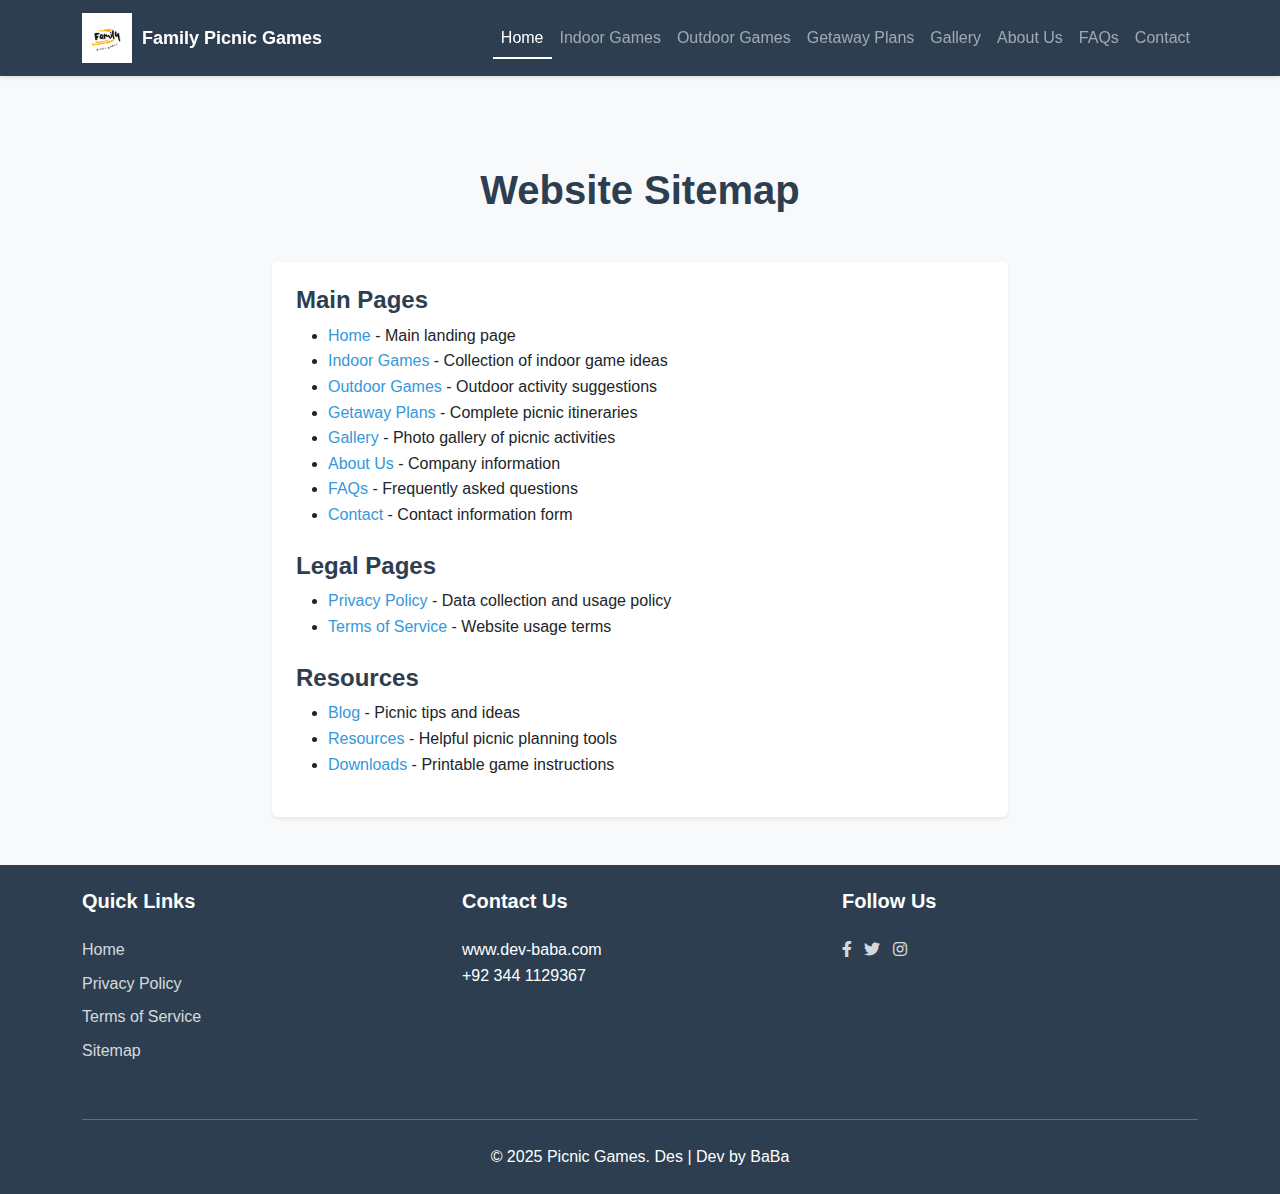
<file: sitemap.html>
<!DOCTYPE html>
<html lang="en">
<head>
    <meta charset="UTF-8">
    <meta name="viewport" content="width=device-width, initial-scale=1.0">
    <title>Sitemap - Picnic Games</title>
    <link href="https://cdn.jsdelivr.net/npm/bootstrap@5.3.0/dist/css/bootstrap.min.css" rel="stylesheet">
    <link rel="stylesheet" href="css/css/style.css">
    <link rel="stylesheet" href="https://cdnjs.cloudflare.com/ajax/libs/font-awesome/6.0.0/css/all.min.css">
    <link rel="icon" type="image/png" href="assets/images/Logo.png">
</head>
<body>
  <nav class="navbar navbar-expand-lg navbar-dark bg-primary fixed-top">
    <div class="container d-flex align-items-center">
        <a class="navbar-brand d-flex align-items-center" href="index.html">
            <img src="assets/images/logo.png" alt="Family Picnic Games Logo" style="height: 50px; width: auto; margin-right: 10px;">
            <span style="font-weight: 600; font-size: 18px; color: white;">Family Picnic Games</span>
        </a>
        <button class="navbar-toggler" type="button" data-bs-toggle="collapse" data-bs-target="#navbarNav">
            <span class="navbar-toggler-icon"></span>
        </button>
        <div class="collapse navbar-collapse" id="navbarNav">
            <ul class="navbar-nav ms-auto">
                <li class="nav-item"><a class="nav-link active" href="index.html">Home</a></li>
                <li class="nav-item"><a class="nav-link" href="indoor.html">Indoor Games</a></li>
                <li class="nav-item"><a class="nav-link" href="outdoor.html">Outdoor Games</a></li>
                <li class="nav-item"><a class="nav-link" href="itinerary.html">Getaway Plans</a></li>
                <li class="nav-item"><a class="nav-link" href="gallery.html">Gallery</a></li>
                <li class="nav-item"><a class="nav-link" href="about.html">About Us</a></li>
                <li class="nav-item"><a class="nav-link" href="faqs.html">FAQs</a></li>
                <li class="nav-item"><a class="nav-link" href="contact.html">Contact</a></li>
            </ul>
        </div>
    </div>
</nav>

    <div class="container py-5 mt-5">
        <div class="row">
            <div class="col-lg-8 mx-auto">
                <h1 class="text-center mb-5">Website Sitemap</h1>
                
                <div class="card shadow-sm">
                    <div class="card-body">
                        <h4>Main Pages</h4>
                        <ul>
                            <li><a href="index.html">Home</a> - Main landing page</li>
                            <li><a href="indoor.html">Indoor Games</a> - Collection of indoor game ideas</li>
                            <li><a href="outdoor.html">Outdoor Games</a> - Outdoor activity suggestions</li>
                            <li><a href="itinerary.html">Getaway Plans</a> - Complete picnic itineraries</li>
                            <li><a href="gallery.html">Gallery</a> - Photo gallery of picnic activities</li>
                            <li><a href="about.html">About Us</a> - Company information</li>
                            <li><a href="faqs.html">FAQs</a> - Frequently asked questions</li>
                            <li><a href="contact.html">Contact</a> - Contact information form</li>
                        </ul>
                        
                        <h4 class="mt-4">Legal Pages</h4>
                        <ul>
                            <li><a href="privacy.html">Privacy Policy</a> - Data collection and usage policy</li>
                            <li><a href="terms.html">Terms of Service</a> - Website usage terms</li>
                        </ul>
                        
                        <h4 class="mt-4">Resources</h4>
                        <ul>
                            <li><a href="blog.html">Blog</a> - Picnic tips and ideas</li>
                            <li><a href="resources.html">Resources</a> - Helpful picnic planning tools</li>
                            <li><a href="downloads.html">Downloads</a> - Printable game instructions</li>
                        </ul>
                    </div>
                </div>
            </div>
        </div>
    </div>

    <footer class="bg-primary text-white py-4">
        <div class="container">
            <div class="row">
                <div class="col-md-4 mb-3">
                    <h5>Quick Links</h5>
                    <ul class="list-unstyled">
                        <li><a href="index.html" class="text-white">Home</a></li>
                        <li><a href="privacy.html" class="text-white">Privacy Policy</a></li>
                        <li><a href="terms.html" class="text-white">Terms of Service</a></li>
                        <li><a href="sitemap.html" class="text-white">Sitemap</a></li>
                    </ul>
                </div>
                <div class="col-md-4 mb-3">
                    <h5>Contact Us</h5>
                    <p>www.dev-baba.com<br>+92 344 1129367 </p>
                </div>
                <div class="col-md-4 mb-3">
                    <h5>Follow Us</h5>
                    <a href="#" class="text-white me-2"><i class="fab fa-facebook-f"></i></a>
                    <a href="#" class="text-white me-2"><i class="fab fa-twitter"></i></a>
                    <a href="#" class="text-white me-2"><i class="fab fa-instagram"></i></a>
                </div>
            </div>
            <hr class="my-4 bg-light">
            <p class="mb-0 text-center">&copy; 2025 Picnic Games. Des | Dev by BaBa</p>
        </div>
    </footer>


    <script src="https://cdn.jsdelivr.net/npm/bootstrap@5.3.0/dist/js/bootstrap.bundle.min.js"></script>
</body>
</html>
</file>
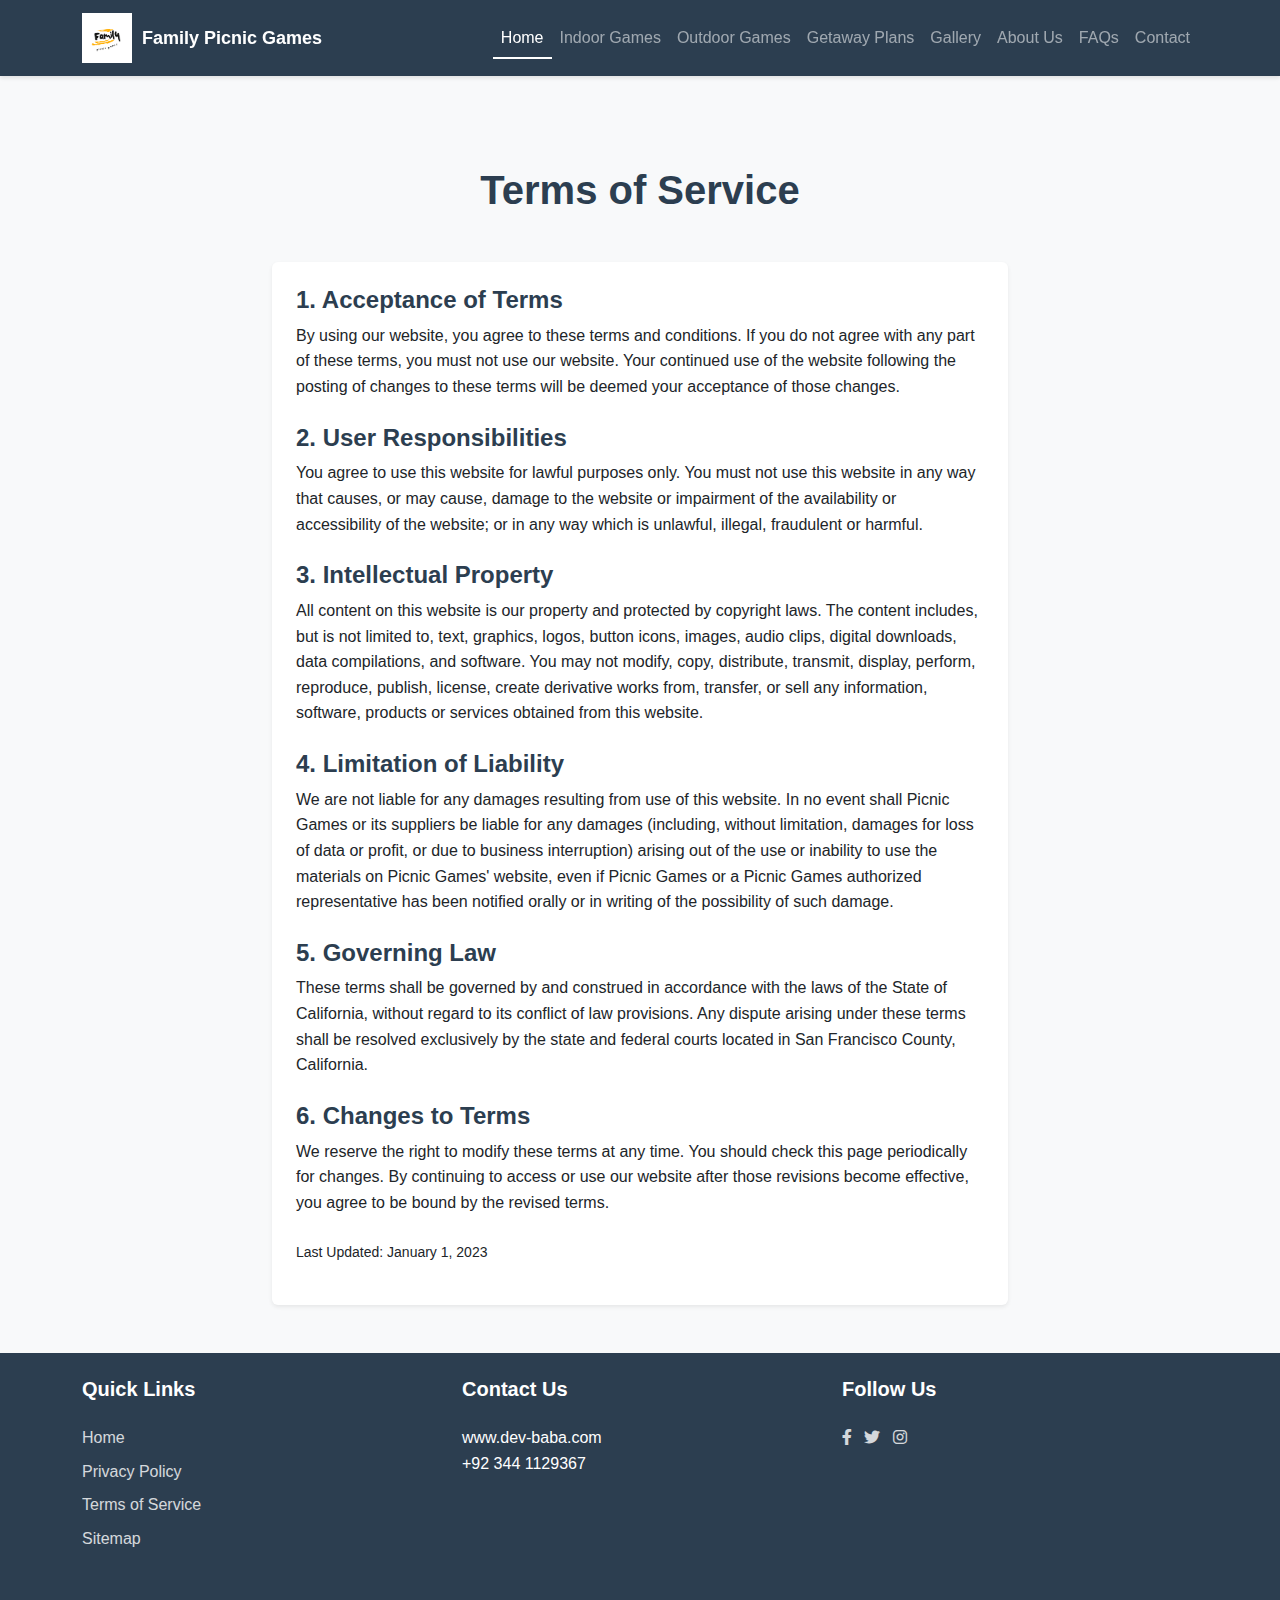
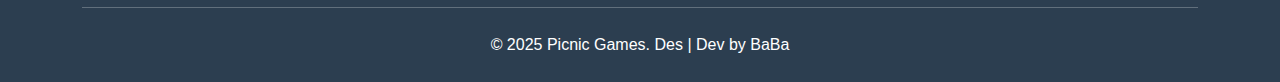
<file: terms.html>
<!DOCTYPE html>
<html lang="en">
<head>
    <meta charset="UTF-8">
    <meta name="viewport" content="width=device-width, initial-scale=1.0">
    <title>Terms of Service - Picnic Games</title>
    <link href="https://cdn.jsdelivr.net/npm/bootstrap@5.3.0/dist/css/bootstrap.min.css" rel="stylesheet">
    <link rel="stylesheet" href="css/css/style.css">
    <link rel="stylesheet" href="https://cdnjs.cloudflare.com/ajax/libs/font-awesome/6.0.0/css/all.min.css">
    <link rel="icon" type="image/png" href="assets/images/Logo.png">

</head>
<body>
  <nav class="navbar navbar-expand-lg navbar-dark bg-primary fixed-top">
    <div class="container d-flex align-items-center">
        <a class="navbar-brand d-flex align-items-center" href="index.html">
            <img src="assets/images/logo.png" alt="Family Picnic Games Logo" style="height: 50px; width: auto; margin-right: 10px;">
            <span style="font-weight: 600; font-size: 18px; color: white;">Family Picnic Games</span>
        </a>
        <button class="navbar-toggler" type="button" data-bs-toggle="collapse" data-bs-target="#navbarNav">
            <span class="navbar-toggler-icon"></span>
        </button>
        <div class="collapse navbar-collapse" id="navbarNav">
            <ul class="navbar-nav ms-auto">
                <li class="nav-item"><a class="nav-link active" href="index.html">Home</a></li>
                <li class="nav-item"><a class="nav-link" href="indoor.html">Indoor Games</a></li>
                <li class="nav-item"><a class="nav-link" href="outdoor.html">Outdoor Games</a></li>
                <li class="nav-item"><a class="nav-link" href="itinerary.html">Getaway Plans</a></li>
                <li class="nav-item"><a class="nav-link" href="gallery.html">Gallery</a></li>
                <li class="nav-item"><a class="nav-link" href="about.html">About Us</a></li>
                <li class="nav-item"><a class="nav-link" href="faqs.html">FAQs</a></li>
                <li class="nav-item"><a class="nav-link" href="contact.html">Contact</a></li>
            </ul>
        </div>
    </div>
</nav>

    <div class="container py-5 mt-5">
        <div class="row">
            <div class="col-lg-8 mx-auto">
                <h1 class="text-center mb-5">Terms of Service</h1>
                
                <div class="card shadow-sm">
                    <div class="card-body">
                        <h4>1. Acceptance of Terms</h4>
                        <p>By using our website, you agree to these terms and conditions. If you do not agree with any part of these terms, you must not use our website. Your continued use of the website following the posting of changes to these terms will be deemed your acceptance of those changes.</p>
                        
                        <h4 class="mt-4">2. User Responsibilities</h4>
                        <p>You agree to use this website for lawful purposes only. You must not use this website in any way that causes, or may cause, damage to the website or impairment of the availability or accessibility of the website; or in any way which is unlawful, illegal, fraudulent or harmful.</p>
                        
                        <h4 class="mt-4">3. Intellectual Property</h4>
                        <p>All content on this website is our property and protected by copyright laws. The content includes, but is not limited to, text, graphics, logos, button icons, images, audio clips, digital downloads, data compilations, and software. You may not modify, copy, distribute, transmit, display, perform, reproduce, publish, license, create derivative works from, transfer, or sell any information, software, products or services obtained from this website.</p>
                        
                        <h4 class="mt-4">4. Limitation of Liability</h4>
                        <p>We are not liable for any damages resulting from use of this website. In no event shall Picnic Games or its suppliers be liable for any damages (including, without limitation, damages for loss of data or profit, or due to business interruption) arising out of the use or inability to use the materials on Picnic Games' website, even if Picnic Games or a Picnic Games authorized representative has been notified orally or in writing of the possibility of such damage.</p>
                        
                        <h4 class="mt-4">5. Governing Law</h4>
                        <p>These terms shall be governed by and construed in accordance with the laws of the State of California, without regard to its conflict of law provisions. Any dispute arising under these terms shall be resolved exclusively by the state and federal courts located in San Francisco County, California.</p>
                        
                        <h4 class="mt-4">6. Changes to Terms</h4>
                        <p>We reserve the right to modify these terms at any time. You should check this page periodically for changes. By continuing to access or use our website after those revisions become effective, you agree to be bound by the revised terms.</p>
                        
                        <p class="mt-4"><small>Last Updated: January 1, 2023</small></p>
                    </div>
                </div>
            </div>
        </div>
    </div>

  <footer class="bg-primary text-white py-4">
        <div class="container">
            <div class="row">
                <div class="col-md-4 mb-3">
                    <h5>Quick Links</h5>
                    <ul class="list-unstyled">
                        <li><a href="index.html" class="text-white">Home</a></li>
                        <li><a href="privacy.html" class="text-white">Privacy Policy</a></li>
                        <li><a href="terms.html" class="text-white">Terms of Service</a></li>
                        <li><a href="sitemap.html" class="text-white">Sitemap</a></li>
                    </ul>
                </div>
                <div class="col-md-4 mb-3">
                    <h5>Contact Us</h5>
                    <p>www.dev-baba.com<br>+92 344 1129367 </p>
                </div>
                <div class="col-md-4 mb-3">
                    <h5>Follow Us</h5>
                    <a href="#" class="text-white me-2"><i class="fab fa-facebook-f"></i></a>
                    <a href="#" class="text-white me-2"><i class="fab fa-twitter"></i></a>
                    <a href="#" class="text-white me-2"><i class="fab fa-instagram"></i></a>
                </div>
            </div>
            <hr class="my-4 bg-light">
            <p class="mb-0 text-center">&copy; 2025 Picnic Games. Des | Dev by BaBa</p>
        </div>
    </footer>


    <script src="https://cdn.jsdelivr.net/npm/bootstrap@5.3.0/dist/js/bootstrap.bundle.min.js"></script>
</body>
</html>
</file>
<file: css/css/style.css>
/* General Styles */
:root {
  --primary-color: #2c3e50;
  --secondary-color: #3498db;
  --accent-color: #e74c3c;
  --light-color: #ecf0f1;
  --dark-color: #2c3e50;
  --text-color: #333;
  --text-light: #fff;
  --shadow: 0 4px 6px rgba(0, 0, 0, 0.1);
  --transition: all 0.3s ease;
}

body {
  font-family: 'Segoe UI', Tahoma, Geneva, Verdana, sans-serif;
  color: var(--text-color);
  line-height: 1.6;
  padding-top: 56px; /* For fixed navbar */
  background-color: #f8f9fa;
}

h1, h2, h3, h4, h5, h6 {
  font-family: 'Montserrat', sans-serif;
  font-weight: 700;
  color: var(--dark-color);
}

a {
  color: var(--secondary-color);
  text-decoration: none;
  transition: var(--transition);
}

a:hover {
  color: var(--accent-color);
  text-decoration: none;
}

img {
  max-width: 100%;
  height: auto;
}

/* Utility Classes */
.text-primary {
  color: var(--primary-color) !important;
}

.bg-primary {
  background-color: var(--primary-color) !important;
}

.bg-dark {
  background-color: var(--dark-color) !important;
}

.py-6 {
  padding-top: 5rem;
  padding-bottom: 5rem;
}

.mt-5 {
  margin-top: 3rem !important;
}

.shadow-sm {
  box-shadow: var(--shadow);
}

.rounded {
  border-radius: 0.5rem !important;
}

/* Navbar Styles */
.navbar {
  box-shadow: 0 2px 4px rgba(0, 0, 0, 0.1);
}

.navbar-brand img {
  height: 40px;
}

.nav-link {
  font-weight: 500;
  padding: 0.5rem 1rem;
  position: relative;
}

.nav-link.active {
  color: var(--text-light) !important;
}

.nav-link::after {
  content: '';
  position: absolute;
  width: 0;
  height: 2px;
  bottom: 0;
  left: 0;
  background-color: var(--text-light);
  transition: var(--transition);
}

.nav-link.active::after,
.nav-link:hover::after {
  width: 100%;
}

/* Hero Slider */
.carousel {
  margin-bottom: 2rem;
}

.carousel-item {
  height: 500px;
}

.carousel-item img {
  object-fit: cover;
  height: 100%;
}

.carousel-caption {
  bottom: 30%;
  background-color: rgba(0, 0, 0, 0.5);
  padding: 2rem;
  border-radius: 0.5rem;
}

.carousel-caption h2 {
  font-size: 2.5rem;
  font-weight: 700;
}

/* Cards */
.card {
  border: none;
  transition: var(--transition);
  overflow: hidden;
}

.card:hover {
  transform: translateY(-5px);
  box-shadow: 0 10px 20px rgba(0, 0, 0, 0.1);
}

.card-img-top {
  height: 200px;
  object-fit: cover;
}

.card-body {
  padding: 1.5rem;
}

.card-title {
  font-size: 1.25rem;
  margin-bottom: 0.75rem;
}

.card-text {
  color: #666;
  margin-bottom: 1.25rem;
}

/* Buttons */
.btn {
  font-weight: 600;
  padding: 0.5rem 1.5rem;
  border-radius: 50px;
  transition: var(--transition);
}

.btn-primary {
  background-color: var(--secondary-color);
  border-color: var(--secondary-color);
}

.btn-primary:hover {
  background-color: #2980b9;
  border-color: #2980b9;
}

.btn-outline-primary {
  color: var(--secondary-color);
  border-color: var(--secondary-color);
}

.btn-outline-primary:hover {
  background-color: var(--secondary-color);
  color: white;
}

.btn-lg {
  padding: 0.75rem 2rem;
}

/* Modals */
.modal-header {
  border-bottom: none;
  padding-bottom: 0;
}

.modal-body {
  padding: 2rem;
}

.modal-body img {
  margin-bottom: 1.5rem;
  border-radius: 0.5rem;
}

.modal-footer {
  border-top: none;
  padding-top: 0;
}

/* Forms */
.form-control {
  padding: 0.75rem 1rem;
  border-radius: 0.5rem;
  border: 1px solid #ddd;
  transition: var(--transition);
}

.form-control:focus {
  border-color: var(--secondary-color);
  box-shadow: 0 0 0 0.25rem rgba(52, 152, 219, 0.25);
}

.form-label {
  font-weight: 600;
  margin-bottom: 0.5rem;
}

.invalid-feedback {
  color: var(--accent-color);
}

/* Accordion */
.accordion-button {
  font-weight: 600;
  padding: 1.25rem;
}

.accordion-button:not(.collapsed) {
  background-color: rgba(52, 152, 219, 0.1);
  color: var(--secondary-color);
}

.accordion-body {
  padding: 1.25rem;
}

/* Tables */
.table {
  margin-bottom: 1.5rem;
}

.table th {
  font-weight: 600;
  background-color: #f8f9fa;
}

/* Footer */
footer {
  background-color: var(--dark-color);
  color: var(--text-light);
  padding: 3rem 0;
}

footer h5 {
  color: var(--text-light);
  margin-bottom: 1.5rem;
  font-size: 1.25rem;
}

footer ul li {
  margin-bottom: 0.5rem;
}

footer a {
  color: var(--text-light);
  opacity: 0.8;
  transition: var(--transition);
}

footer a:hover {
  opacity: 1;
  color: var(--text-light);
  text-decoration: underline;
}

.social-icons a {
  display: inline-block;
  width: 40px;
  height: 40px;
  line-height: 40px;
  text-align: center;
  background-color: rgba(255, 255, 255, 0.1);
  border-radius: 50%;
  margin-right: 0.5rem;
  transition: var(--transition);
}

.social-icons a:hover {
  background-color: var(--secondary-color);
  transform: translateY(-3px);
}

/* Back to Top Button */
.btn-back-to-top {
  width: 50px;
  height: 50px;
  border-radius: 50%;
  display: flex;
  align-items: center;
  justify-content: center;
}

/* Responsive Adjustments */
@media (max-width: 992px) {
  .carousel-item {
    height: 400px;
  }
  
  .carousel-caption {
    bottom: 20%;
  }
}

@media (max-width: 768px) {
  .carousel-item {
    height: 350px;
  }
  
  .carousel-caption h2 {
    font-size: 2rem;
  }
  
  .py-6 {
    padding-top: 3rem;
    padding-bottom: 3rem;
  }
}

@media (max-width: 576px) {
  .carousel-item {
    height: 300px;
  }
  
  .carousel-caption {
    bottom: 10%;
    padding: 1rem;
  }
  
  .carousel-caption h2 {
    font-size: 1.5rem;
  }
  
  .carousel-caption p {
    font-size: 0.9rem;
  }
  
  .navbar-brand img {
    height: 30px;
  }
}

/* Animation Classes */
.fade-in {
  animation: fadeIn 0.5s ease-in;
}

@keyframes fadeIn {
  from { opacity: 0; }
  to { opacity: 1; }
}

/* Custom Scrollbar */
::-webkit-scrollbar {
  width: 10px;
}

::-webkit-scrollbar-track {
  background: #f1f1f1;
}

::-webkit-scrollbar-thumb {
  background: var(--secondary-color);
  border-radius: 5px;
}

::-webkit-scrollbar-thumb:hover {
  background: #2980b9;
}

/* === AI Update v2 === */
#mainCarousel .carousel-item img{ height: 420px; object-fit: cover; }
@media (max-width: 576px){ #mainCarousel .carousel-item img{ height: 260px; } }
.card-img-top{ height: 240px; object-fit: cover; }
body{ padding-top: 70px; }
footer.bg-primary{ color: #fff; }
.logo-placeholder{ user-select: none; }
</file>
